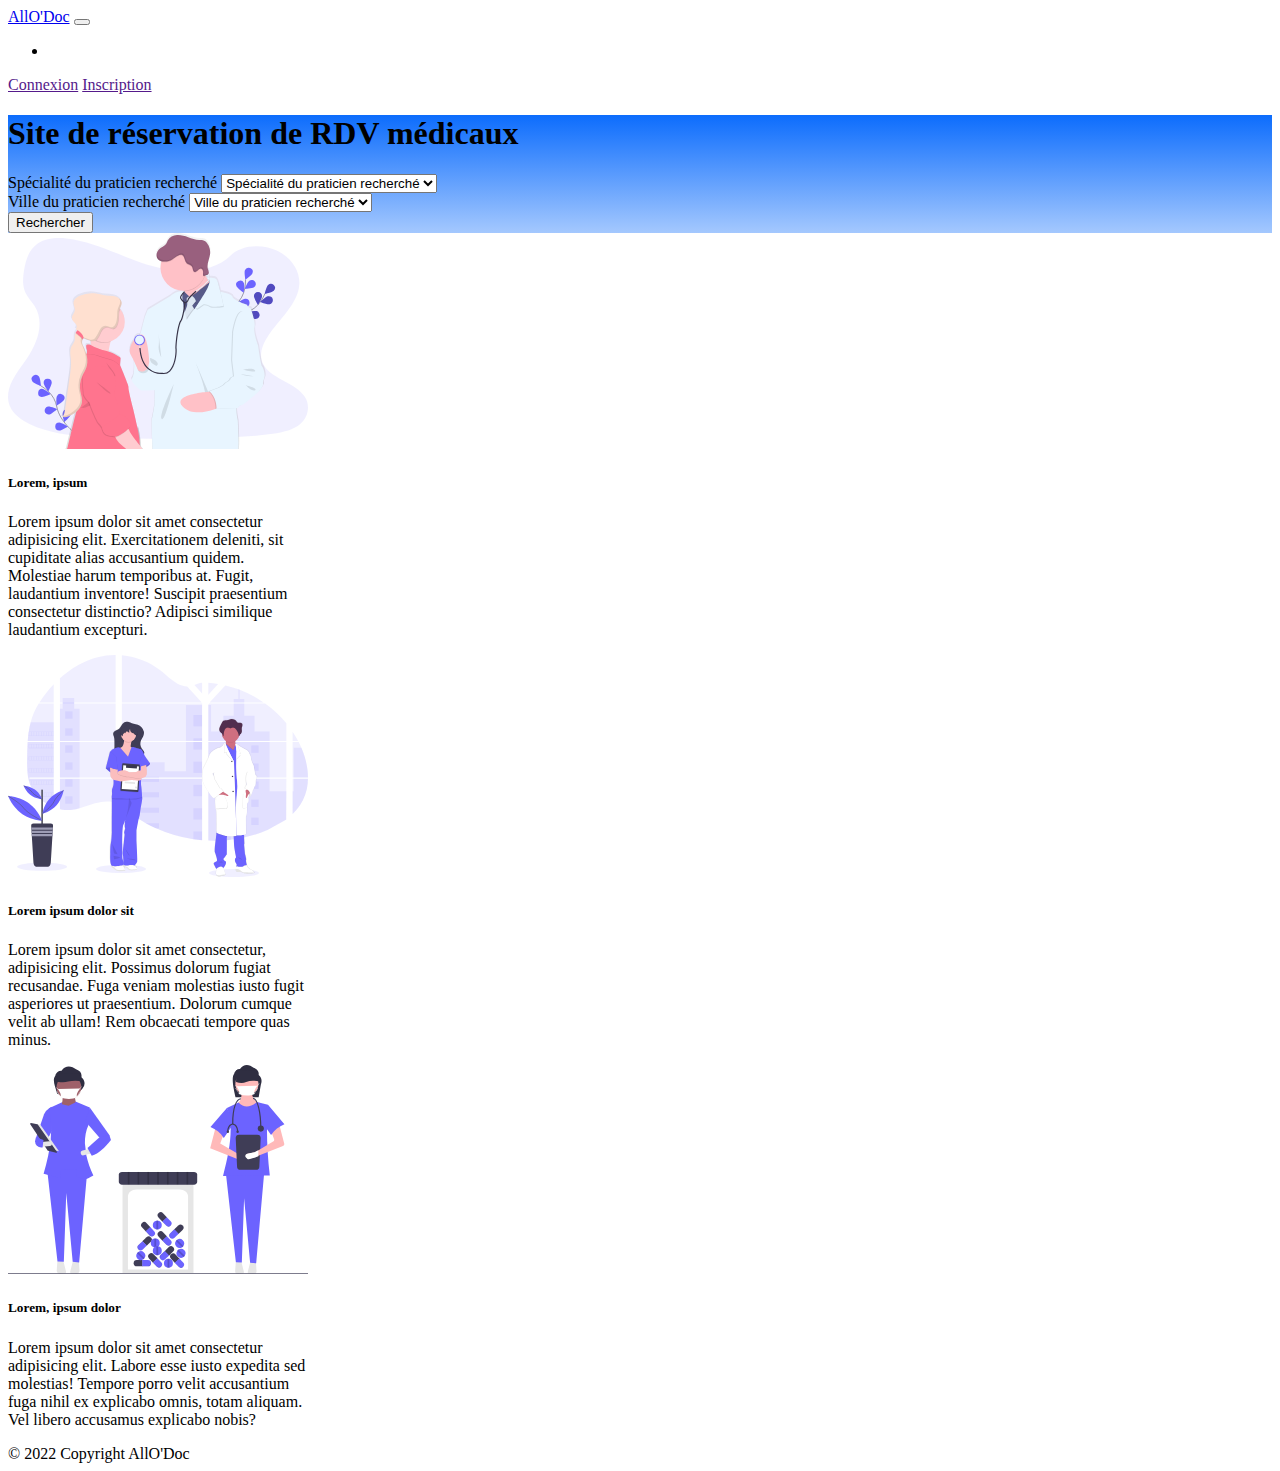
<file: doc/integration_html/index.html>
<!DOCTYPE html>
<html lang="en" class="h-100">

<head>
    <meta charset="UTF-8">
    <meta http-equiv="X-UA-Compatible" content="IE=edge">
    <meta name="viewport" content="width=device-width, initial-scale=1.0">
    <title>AllO'Doc</title>
    <link href="https://cdn.jsdelivr.net/npm/bootstrap@5.1.3/dist/css/bootstrap.min.css" rel="stylesheet"
        integrity="sha384-1BmE4kWBq78iYhFldvKuhfTAU6auU8tT94WrHftjDbrCEXSU1oBoqyl2QvZ6jIW3" crossorigin="anonymous">
    <link rel="stylesheet" href="style.css">
</head>

<body class="d-flex flex-column h-100">
    <header>
        <nav class="navbar navbar-expand-lg navbar-dark bg-primary">
            <div class="container-fluid">
                <a class="navbar-brand" href="/">AllO'Doc</a>
                <button class="navbar-toggler" type="button" data-bs-toggle="collapse"
                    data-bs-target="#navbarSupportedContent" aria-controls="navbarSupportedContent"
                    aria-expanded="false" aria-label="Toggle navigation">
                    <span class="navbar-toggler-icon"></span>
                </button>
                <div class="collapse navbar-collapse" id="navbarSupportedContent">
                    <ul class="navbar-nav me-auto mb-2 mb-lg-0">
                        <li class="nav-item">
                            <!-- <a class="nav-link active" aria-current="page" href="#">Accueil</a> -->
                        </li>
                    </ul>
                    <div class="d-flex">
                        <a class="btn btn-outline-light me-1" href="">Connexion</a>
                        <a class="btn btn-info" href="">Inscription</a>
                    </div>
                </div>
            </div>
        </nav>
    </header>
    <main class="flex-shrink-0 mb-auto">
        <div class="p-5" id="search-form">
            <h1 class="fw-bold text-light">Site de réservation de RDV médicaux</h1>
            <form class="row row-cols-auto row-cols-md-2 row-cols-lg-3 g-3">
                <div class="col-12 col-lg-4 col-xxl-3">
                    <label class="visually-hidden" for="specialty">Spécialité du praticien recherché</label>
                    <select name="specialty" id="specialty" class="form-select">
                        <option selected>Spécialité du praticien recherché</option>
                        <option>Chirurgien-dentiste</option>
                        <option>Médecin généraliste</option>
                        <option>Pédiatre</option>
                        <option>Gynécologue</option>
                        <option>Ophtalmologue</option>
                        <option>Dermatologue</option>
                        <option>Ostéopathe</option>
                        <option>Masseur-kinésithérapeute</option>
                        <option>Opticien</option>
                        <option>Pédicure-podologue</option>
                    </select>
                </div>
                <div class="col-12 col-lg-4 col-xxl-3">
                    <label class="visually-hidden" for="city">Ville du praticien recherché</label>
                    <select name="city" id="city" class="form-select">
                        <option selected>Ville du praticien recherché</option>
                        <option>Paris</option>
                        <option>Lyon</option>
                        <option>Marseille</option>
                        <option>Toulouse</option>
                        <option>Bordeaux</option>
                        <option>Lille</option>
                        <option>Strasbourg</option>
                        <option>Nantes</option>
                        <option>Rennes</option>
                        <option>Grenoble</option>
                    </select>
                </div>
                <div class="col-12">
                    <button class="btn btn-outline-light">Rechercher</button>
                </div>
            </form>
        </div>
        <div class="row row-cols-1 row-cols-md-3 g-4 p-5 justify-content-center mx-auto">
            <div class="col" style="max-width: 300px;">
                <div class="card border-white h-100">
                    <img src="./img/doctor-1.svg" class="card-img-top" alt="...">
                    <div class="card-body">
                        <h5 class="card-title">Lorem, ipsum</h5>
                        <p class="card-text">Lorem ipsum dolor sit amet consectetur adipisicing elit. Exercitationem
                            deleniti, sit cupiditate alias accusantium quidem. Molestiae harum temporibus at. Fugit,
                            laudantium inventore! Suscipit praesentium consectetur distinctio? Adipisci similique
                            laudantium excepturi.</p>
                    </div>
                </div>
            </div>
            <div class="col" style="max-width: 300px;">
                <div class="card border-white h-100">
                    <img src="./img/doctor-2.svg" class="card-img-top" alt="...">
                    <div class="card-body">
                        <h5 class="card-title">Lorem ipsum dolor sit</h5>
                        <p class="card-text">Lorem ipsum dolor sit amet consectetur, adipisicing elit. Possimus dolorum
                            fugiat recusandae. Fuga veniam molestias iusto fugit asperiores ut praesentium. Dolorum
                            cumque velit ab ullam! Rem obcaecati tempore quas minus.</p>
                    </div>
                </div>
            </div>
            <div class="col" style="max-width: 300px;">
                <div class="card border-white h-100">
                    <img src="./img/medical-care.svg" class="card-img-top" alt="...">
                    <div class="card-body">
                        <h5 class="card-title">Lorem, ipsum dolor</h5>
                        <p class="card-text">Lorem ipsum dolor sit amet consectetur adipisicing elit. Labore esse iusto
                            expedita sed molestias! Tempore porro velit accusantium fuga nihil ex explicabo omnis, totam
                            aliquam. Vel libero accusamus explicabo nobis?</p>
                    </div>
                </div>
            </div>
        </div>
    </main>
    <footer>
        <div class="text-center p-4 bg-primary text-light">
            &copy; 2022 Copyright AllO'Doc
        </div>
    </footer>
    <script src="https://cdn.jsdelivr.net/npm/bootstrap@5.1.3/dist/js/bootstrap.bundle.min.js"
        integrity="sha384-ka7Sk0Gln4gmtz2MlQnikT1wXgYsOg+OMhuP+IlRH9sENBO0LRn5q+8nbTov4+1p"
        crossorigin="anonymous"></script>
</body>

</html>
</file>
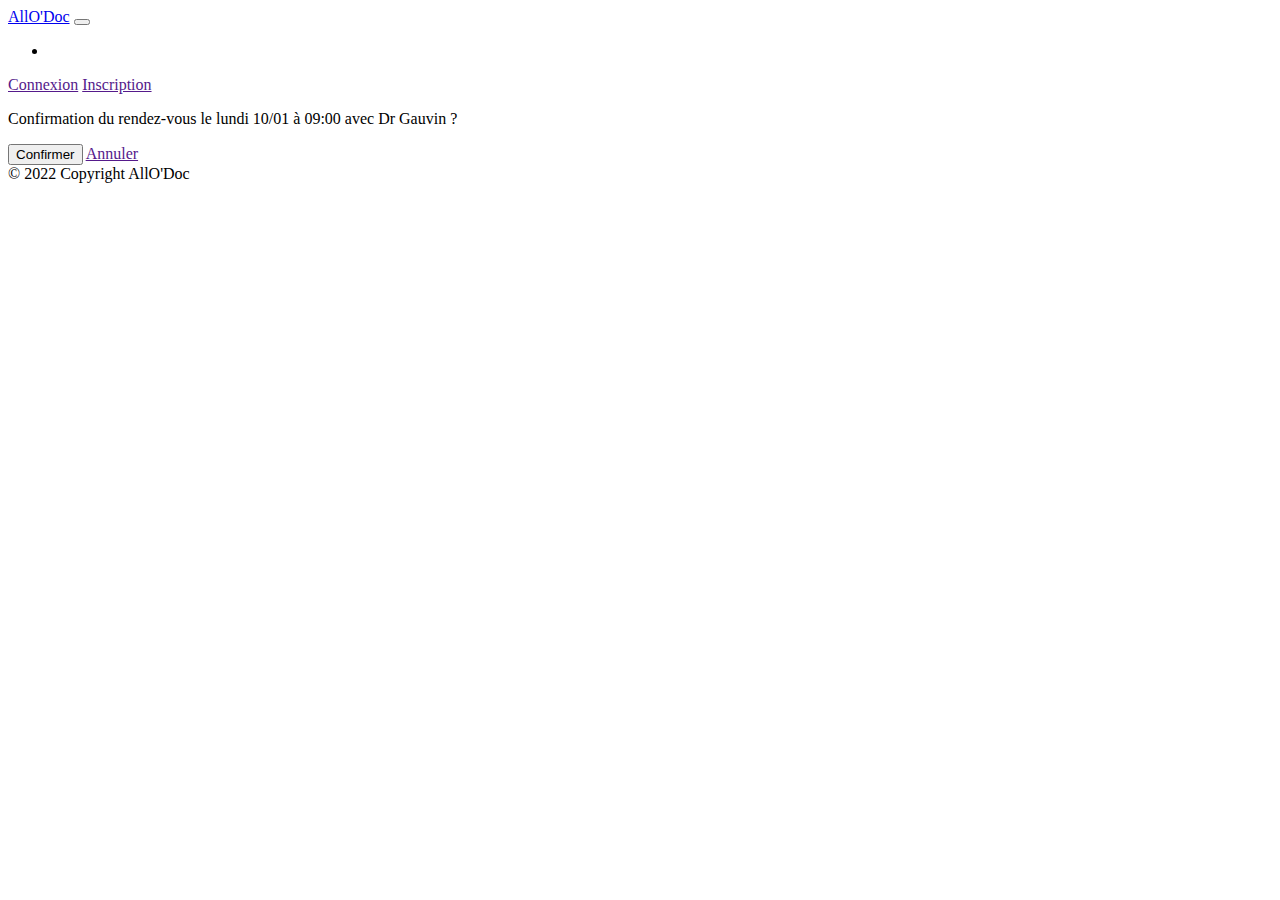
<file: doc/integration_html/appointment.html>
<!DOCTYPE html>
<html lang="en" class="h-100">

<head>
    <meta charset="UTF-8">
    <meta http-equiv="X-UA-Compatible" content="IE=edge">
    <meta name="viewport" content="width=device-width, initial-scale=1.0">
    <title>AllO'Doc</title>
    <link href="https://cdn.jsdelivr.net/npm/bootstrap@5.1.3/dist/css/bootstrap.min.css" rel="stylesheet"
        integrity="sha384-1BmE4kWBq78iYhFldvKuhfTAU6auU8tT94WrHftjDbrCEXSU1oBoqyl2QvZ6jIW3" crossorigin="anonymous">
    <link rel="stylesheet" href="style.css">
</head>

<body class="d-flex flex-column h-100">
    <header>
        <nav class="navbar navbar-expand-lg navbar-dark bg-primary">
            <div class="container-fluid">
                <a class="navbar-brand" href="/">AllO'Doc</a>
                <button class="navbar-toggler" type="button" data-bs-toggle="collapse"
                    data-bs-target="#navbarSupportedContent" aria-controls="navbarSupportedContent"
                    aria-expanded="false" aria-label="Toggle navigation">
                    <span class="navbar-toggler-icon"></span>
                </button>
                <div class="collapse navbar-collapse" id="navbarSupportedContent">
                    <ul class="navbar-nav me-auto mb-2 mb-lg-0">
                        <li class="nav-item">
                            <!-- <a class="nav-link active" aria-current="page" href="#">Accueil</a> -->
                        </li>
                    </ul>
                    <div class="d-flex">
                        <a class="btn btn-outline-light me-1" href="">Connexion</a>
                        <a class="btn btn-info" href="">Inscription</a>
                    </div>
                </div>
            </div>
        </nav>
    </header>
    <main class="flex-shrink-0 my-auto">
        <div class="container-fluid p-3 d-flex flex-column align-items-center justify-content-between">
            <p>Confirmation du rendez-vous le <time>lundi 10/01</time> à <time>09:00</time> avec Dr Gauvin ?</p>
            <form action="">
                <button type="submit" class="btn btn-primary">Confirmer</button>
                <a href="" class="btn btn-secondary">Annuler</a>
            </form>
        </div>
    </main>
    <footer>
        <div class="text-center p-4 bg-primary text-light">
            &copy; 2022 Copyright AllO'Doc
        </div>
    </footer>
    <script src="https://cdn.jsdelivr.net/npm/bootstrap@5.1.3/dist/js/bootstrap.bundle.min.js"
        integrity="sha384-ka7Sk0Gln4gmtz2MlQnikT1wXgYsOg+OMhuP+IlRH9sENBO0LRn5q+8nbTov4+1p"
        crossorigin="anonymous"></script>
</body>

</html>
</file>
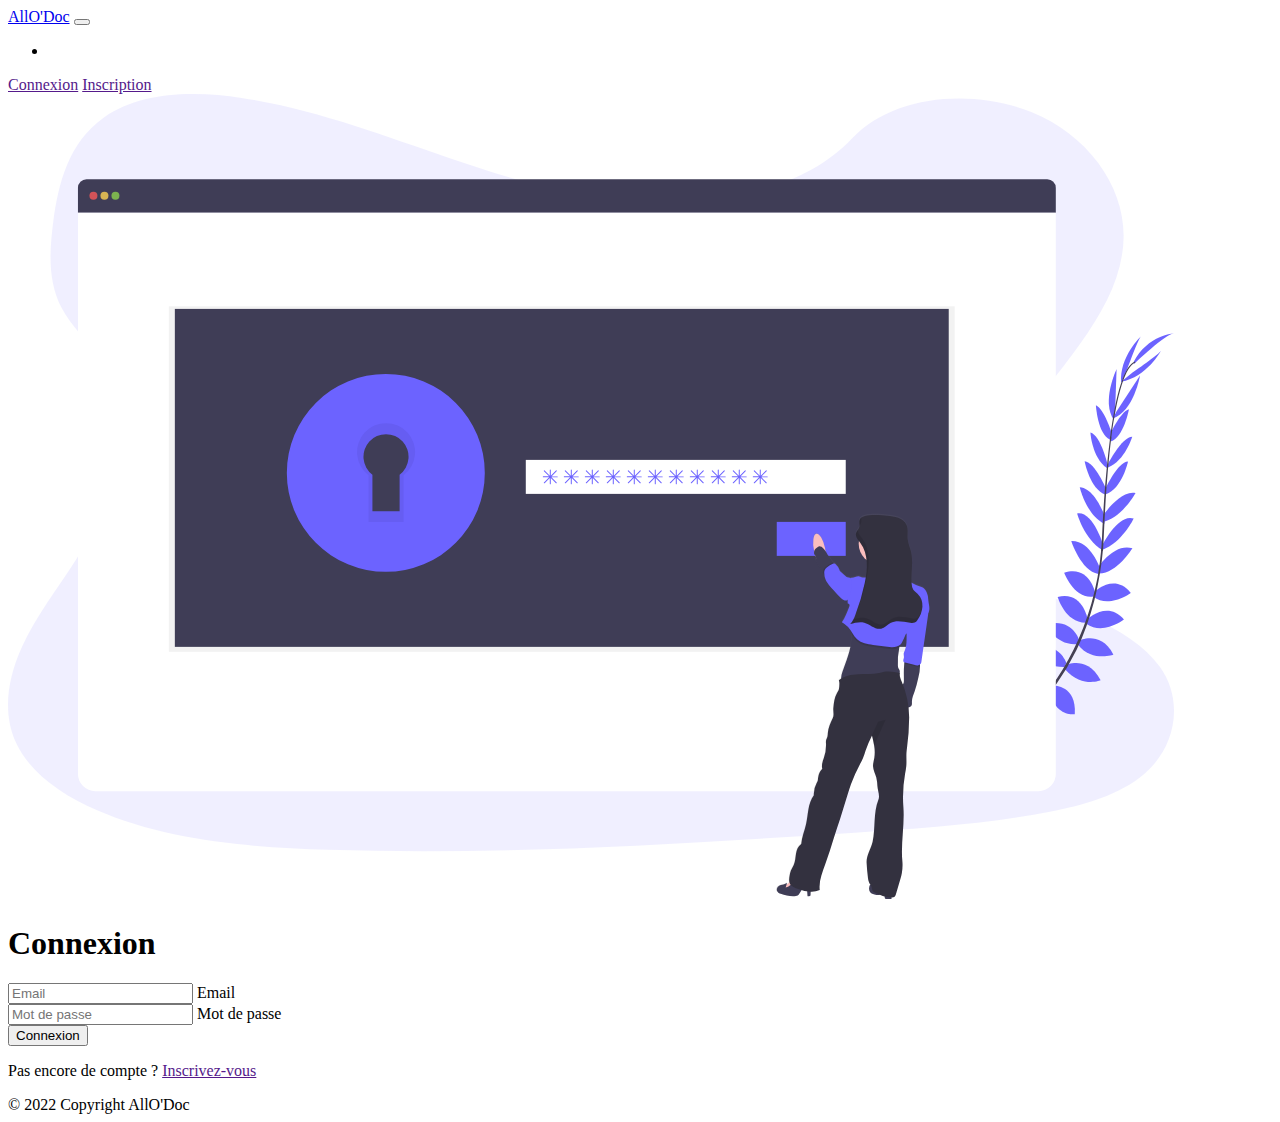
<file: doc/integration_html/login.html>
<!DOCTYPE html>
<html lang="en" class="h-100">

<head>
    <meta charset="UTF-8">
    <meta http-equiv="X-UA-Compatible" content="IE=edge">
    <meta name="viewport" content="width=device-width, initial-scale=1.0">
    <title>AllO'Doc</title>
    <link href="https://cdn.jsdelivr.net/npm/bootstrap@5.1.3/dist/css/bootstrap.min.css" rel="stylesheet"
        integrity="sha384-1BmE4kWBq78iYhFldvKuhfTAU6auU8tT94WrHftjDbrCEXSU1oBoqyl2QvZ6jIW3" crossorigin="anonymous">
    <link rel="stylesheet" href="style.css">
</head>

<body class="d-flex flex-column h-100">
    <header>
        <nav class="navbar navbar-expand-lg navbar-dark bg-primary">
            <div class="container-fluid">
                <a class="navbar-brand" href="/">AllO'Doc</a>
                <button class="navbar-toggler" type="button" data-bs-toggle="collapse"
                    data-bs-target="#navbarSupportedContent" aria-controls="navbarSupportedContent"
                    aria-expanded="false" aria-label="Toggle navigation">
                    <span class="navbar-toggler-icon"></span>
                </button>
                <div class="collapse navbar-collapse" id="navbarSupportedContent">
                    <ul class="navbar-nav me-auto mb-2 mb-lg-0">
                        <li class="nav-item">
                            <!-- <a class="nav-link active" aria-current="page" href="#">Accueil</a> -->
                        </li>
                    </ul>
                    <div class="d-flex">
                        <a class="btn btn-outline-light me-1" href="">Connexion</a>
                        <a class="btn btn-info" href="">Inscription</a>
                    </div>
                </div>
            </div>
        </nav>
    </header>
    <main class="flex-shrink-0 mb-auto">
        <div class="container-fluid">
            <div class="row d-flex justify-content-center align-items-center h-100">
                <div class="col-md-9 col-lg-6 col-xl-5">
                    <img src="img/authentication.svg"
                        class="img-fluid" alt="">
                </div>
                <div class="col-md-8 col-lg-6 col-xl-4 offset-xl-1">
                    <h1>Connexion</h1>
                    <form>
                        <div class="form-outline mb-2">
                            <input type="email" id="email" class="form-control form-control-lg"
                                placeholder="Email" />
                            <label class="form-label" for="email">Email</label>
                        </div>
                        <div class="form-outline mb-2">
                            <input type="password" id="password" class="form-control form-control-lg"
                                placeholder="Mot de passe" />
                            <label class="form-label" for="password">Mot de passe</label>
                        </div>
                        <div class="text-center text-lg-start">
                            <button type="submit" class="btn btn-primary btn-lg">Connexion</button>
                            <p class="small fw-bold mt-2 pt-1 mb-0">Pas encore de compte ? <a href=""
                                    class="link-primary">Inscrivez-vous</a></p>
                        </div>

                    </form>
                </div>
            </div>
        </div>
    </main>
    <footer>
        <div class="text-center p-4 bg-primary text-light">
            &copy; 2022 Copyright AllO'Doc
        </div>
    </footer>
    <script src="https://cdn.jsdelivr.net/npm/bootstrap@5.1.3/dist/js/bootstrap.bundle.min.js"
        integrity="sha384-ka7Sk0Gln4gmtz2MlQnikT1wXgYsOg+OMhuP+IlRH9sENBO0LRn5q+8nbTov4+1p"
        crossorigin="anonymous"></script>
</body>

</html>
</file>
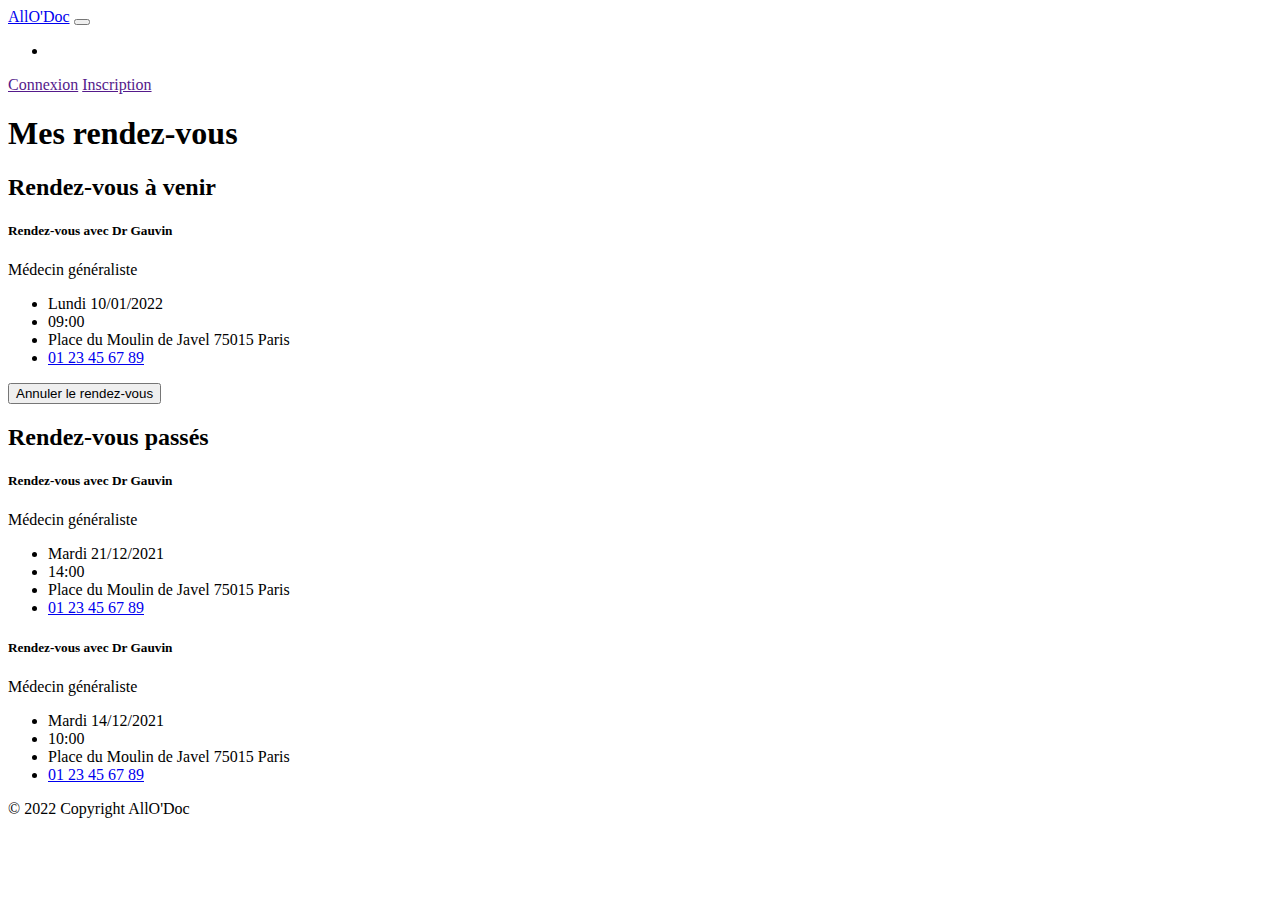
<file: doc/integration_html/my-appointments.html>
<!DOCTYPE html>
<html lang="en" class="h-100">

<head>
    <meta charset="UTF-8">
    <meta http-equiv="X-UA-Compatible" content="IE=edge">
    <meta name="viewport" content="width=device-width, initial-scale=1.0">
    <title>AllO'Doc</title>
    <link href="https://cdn.jsdelivr.net/npm/bootstrap@5.1.3/dist/css/bootstrap.min.css" rel="stylesheet"
        integrity="sha384-1BmE4kWBq78iYhFldvKuhfTAU6auU8tT94WrHftjDbrCEXSU1oBoqyl2QvZ6jIW3" crossorigin="anonymous">
    <link rel="stylesheet" href="style.css">
</head>

<body class="d-flex flex-column h-100">
    <header>
        <nav class="navbar navbar-expand-lg navbar-dark bg-primary">
            <div class="container-fluid">
                <a class="navbar-brand" href="/">AllO'Doc</a>
                <button class="navbar-toggler" type="button" data-bs-toggle="collapse"
                    data-bs-target="#navbarSupportedContent" aria-controls="navbarSupportedContent"
                    aria-expanded="false" aria-label="Toggle navigation">
                    <span class="navbar-toggler-icon"></span>
                </button>
                <div class="collapse navbar-collapse" id="navbarSupportedContent">
                    <ul class="navbar-nav me-auto mb-2 mb-lg-0">
                        <li class="nav-item">
                            <!-- <a class="nav-link active" aria-current="page" href="#">Accueil</a> -->
                        </li>
                    </ul>
                    <div class="d-flex">
                        <a class="btn btn-outline-light me-1" href="">Connexion</a>
                        <a class="btn btn-info" href="">Inscription</a>
                    </div>
                </div>
            </div>
        </nav>
    </header>
    <main class="flex-shrink-0 my-auto">
        <div class="container-fluid">
            <h1 class="mb-3">Mes rendez-vous</h1>
            <div class="row mb-4">
                <h2>Rendez-vous à venir</h2>
                <div class="col-sm-6 col-md-4 col-lg-3 col-xl-2 mb-2">
                    <div class="card">
                        <div class="card-body">
                            <h5 class="card-title">Rendez-vous avec Dr Gauvin</h5>
                            <p class="card-text">
                                <span class="badge bg-primary">Médecin généraliste</span>
                                <ul class="list-unstyled">
                                    <li>Lundi 10/01/2022</li>
                                    <li>09:00</li>
                                    <li>Place du Moulin de Javel 75015 Paris</li>
                                    <li><a href="tel:+33123456789">01 23 45 67 89</a></li>
                                </ul>
                            </p>
                            <form action="">
                                <button class="btn btn-warning">Annuler le rendez-vous</button>
                            </form>
                        </div>
                    </div>
                </div>
            </div>
            <div class="row">
                <h2>Rendez-vous passés</h2>
                <div class="col-sm-6 col-md-4 col-lg-3 col-xl-2 text-black-50 mb-2">
                    <div class="card">
                        <div class="card-body">
                            <h5 class="card-title">Rendez-vous avec Dr Gauvin</h5>
                            <p class="card-text">
                                <span class="badge bg-secondary">Médecin généraliste</span>
                                <ul class="list-unstyled">
                                    <li>Mardi 21/12/2021</li>
                                    <li>14:00</li>
                                    <li>Place du Moulin de Javel 75015 Paris</li>
                                    <li><a href="tel:+33123456789" class="text-black-50 text-decoration-none">01 23 45 67 89</a></li>
                                </ul>
                            </p>
                        </div>
                    </div>
                </div>
                <div class="col-sm-6 col-md-4 col-lg-3 col-xl-2 text-black-50 mb-2">
                    <div class="card">
                        <div class="card-body">
                            <h5 class="card-title">Rendez-vous avec Dr Gauvin</h5>
                            <p class="card-text">
                                <span class="badge bg-secondary">Médecin généraliste</span>
                                <ul class="list-unstyled">
                                    <li>Mardi 14/12/2021</li>
                                    <li>10:00</li>
                                    <li>Place du Moulin de Javel 75015 Paris</li>
                                    <li><a href="tel:+33123456789" class="text-black-50 text-decoration-none">01 23 45 67 89</a></li>
                                </ul>
                            </p>
                        </div>
                    </div>
                </div>
            </div>

        </div>
    </main>
    <footer>
        <div class="text-center p-4 bg-primary text-light">
            &copy; 2022 Copyright AllO'Doc
        </div>
    </footer>
    <script src="https://cdn.jsdelivr.net/npm/bootstrap@5.1.3/dist/js/bootstrap.bundle.min.js"
        integrity="sha384-ka7Sk0Gln4gmtz2MlQnikT1wXgYsOg+OMhuP+IlRH9sENBO0LRn5q+8nbTov4+1p"
        crossorigin="anonymous"></script>
</body>

</html>
</file>
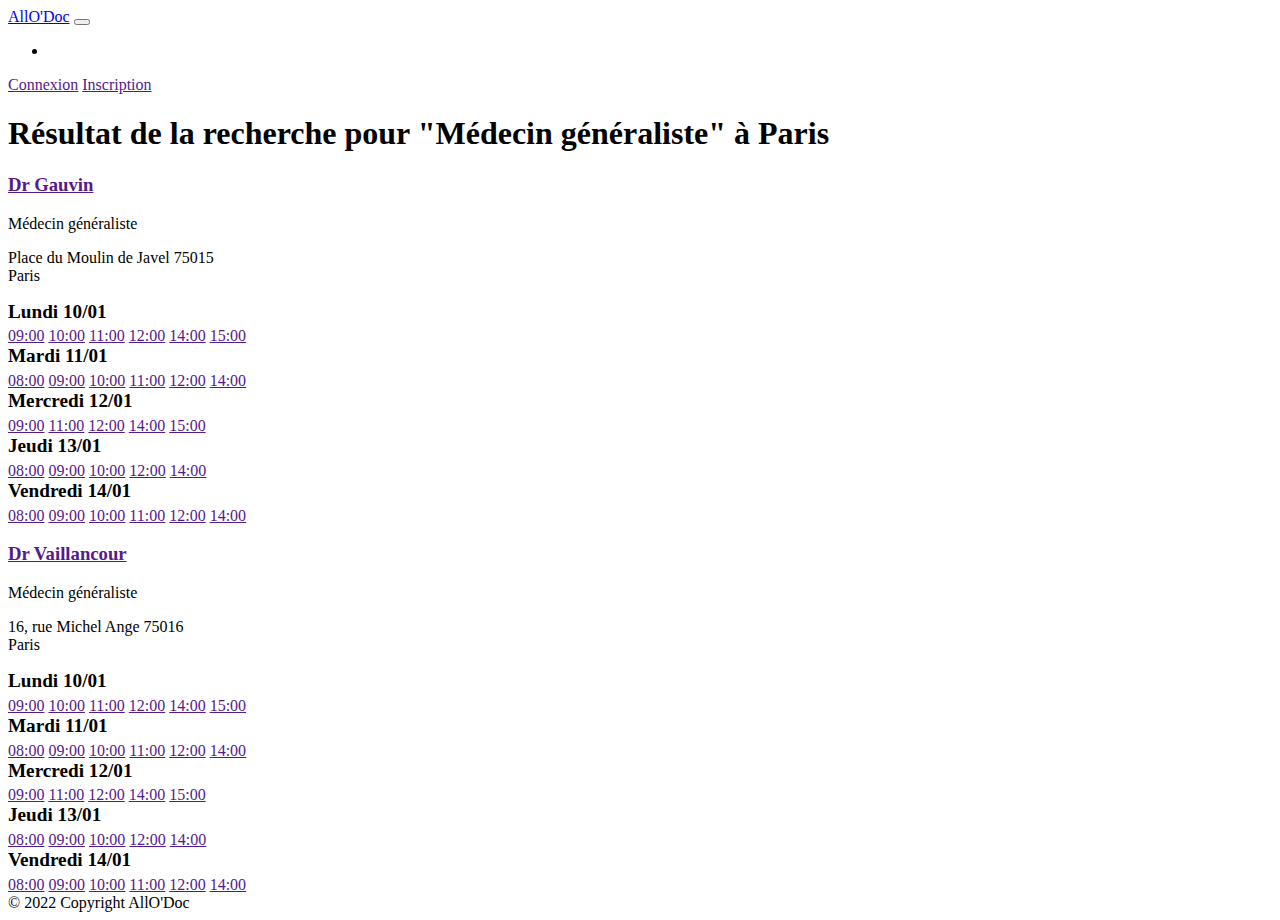
<file: doc/integration_html/search-result.html>
<!DOCTYPE html>
<html lang="en" class="h-100">

<head>
    <meta charset="UTF-8">
    <meta http-equiv="X-UA-Compatible" content="IE=edge">
    <meta name="viewport" content="width=device-width, initial-scale=1.0">
    <title>AllO'Doc</title>
    <link href="https://cdn.jsdelivr.net/npm/bootstrap@5.1.3/dist/css/bootstrap.min.css" rel="stylesheet"
        integrity="sha384-1BmE4kWBq78iYhFldvKuhfTAU6auU8tT94WrHftjDbrCEXSU1oBoqyl2QvZ6jIW3" crossorigin="anonymous">
    <link rel="stylesheet" href="style.css">
</head>

<body class="d-flex flex-column h-100">
    <header>
        <nav class="navbar navbar-expand-lg navbar-dark bg-primary">
            <div class="container-fluid">
                <a class="navbar-brand" href="/">AllO'Doc</a>
                <button class="navbar-toggler" type="button" data-bs-toggle="collapse"
                    data-bs-target="#navbarSupportedContent" aria-controls="navbarSupportedContent"
                    aria-expanded="false" aria-label="Toggle navigation">
                    <span class="navbar-toggler-icon"></span>
                </button>
                <div class="collapse navbar-collapse" id="navbarSupportedContent">
                    <ul class="navbar-nav me-auto mb-2 mb-lg-0">
                        <li class="nav-item">
                            <!-- <a class="nav-link active" aria-current="page" href="#">Accueil</a> -->
                        </li>
                    </ul>
                    <div class="d-flex">
                        <a class="btn btn-outline-light me-1" href="">Connexion</a>
                        <a class="btn btn-info" href="">Inscription</a>
                    </div>
                </div>
            </div>
        </nav>
    </header>
    <main class="flex-shrink-0 my-auto">
        <div class="container-fluid p-3">
            <h1>Résultat de la recherche pour "<span>Médecin généraliste</span>" à <span>Paris</span></h1>
            <section>
                <article class="rounded d-flex flex-column flex-md-row p-3 bg-info bg-gradient mb-2">
                    <div class="data me-md-3">
                        <h3 class="fs-6"><a href="">Dr Gauvin</a></h3>
                        <p class="fw-bold mb-0">Médecin généraliste</p>
                        <p>Place du Moulin de Javel 75015 Paris</p>
                    </div>
                    <div class="appointments d-md-flex w-100">
                        <div class="day mb-2 me-3">
                            <time datetime="2022-01-10">Lundi 10/01</time>
                            <a href="" class="btn btn-primary mb-2 appointment">09:00</a>
                            <a href="" class="btn btn-primary mb-2 appointment">10:00</a>
                            <a href="" class="btn btn-primary mb-2 appointment">11:00</a>
                            <a href="" class="btn btn-primary mb-2 appointment">12:00</a>
                            <a href="" class="btn btn-primary mb-2 appointment">14:00</a>
                            <a href="" class="btn btn-primary mb-2 appointment">15:00</a>
                        </div>
                        <div class="day mb-2 me-3">
                            <time datetime="2022-01-11">Mardi 11/01</time>
                            <a href="" class="btn btn-primary mb-2 appointment">08:00</a>
                            <a href="" class="btn btn-primary mb-2 appointment">09:00</a>
                            <a href="" class="btn btn-primary mb-2 appointment">10:00</a>
                            <a href="" class="btn btn-primary mb-2 appointment">11:00</a>
                            <a href="" class="btn btn-primary mb-2 appointment">12:00</a>
                            <a href="" class="btn btn-primary mb-2 appointment">14:00</a>
                        </div>
                        <div class="day mb-2 me-3">
                            <time datetime="2022-01-12">Mercredi 12/01</time>
                            <a href="" class="btn btn-primary mb-2 appointment">09:00</a>
                            <a href="" class="btn btn-primary mb-2 appointment">11:00</a>
                            <a href="" class="btn btn-primary mb-2 appointment">12:00</a>
                            <a href="" class="btn btn-primary mb-2 appointment">14:00</a>
                            <a href="" class="btn btn-primary mb-2 appointment">15:00</a>
                        </div>
                        <div class="day mb-2 me-3">
                            <time datetime="2022-01-13">Jeudi 13/01</time>
                            <a href="" class="btn btn-primary mb-2 appointment">08:00</a>
                            <a href="" class="btn btn-primary mb-2 appointment">09:00</a>
                            <a href="" class="btn btn-primary mb-2 appointment">10:00</a>
                            <a href="" class="btn btn-primary mb-2 appointment">12:00</a>
                            <a href="" class="btn btn-primary mb-2 appointment">14:00</a>
                        </div>
                        <div class="day mb-2 me-3">
                            <time datetime="2022-01-14">Vendredi 14/01</time>
                            <a href="" class="btn btn-primary mb-2 appointment">08:00</a>
                            <a href="" class="btn btn-primary mb-2 appointment">09:00</a>
                            <a href="" class="btn btn-primary mb-2 appointment">10:00</a>
                            <a href="" class="btn btn-primary mb-2 appointment">11:00</a>
                            <a href="" class="btn btn-primary mb-2 appointment">12:00</a>
                            <a href="" class="btn btn-primary mb-2 appointment">14:00</a>
                        </div>
                    </div>
                </article>
                <article class="rounded d-flex flex-column flex-md-row p-3 bg-info bg-gradient mb-2">
                    <div class="data me-md-3">
                        <h3 class="fs-6"><a href="">Dr Vaillancour</a></h3>
                        <p class="fw-bold mb-0">Médecin généraliste</p>
                        <p>16, rue Michel Ange 75016 Paris</p>
                    </div>
                    <div class="appointments d-md-flex w-100">
                        <div class="day mb-2 me-3">
                            <time datetime="2022-01-10">Lundi 10/01</time>
                            <a href="" class="btn btn-primary mb-2 appointment">09:00</a>
                            <a href="" class="btn btn-primary mb-2 appointment">10:00</a>
                            <a href="" class="btn btn-primary mb-2 appointment">11:00</a>
                            <a href="" class="btn btn-primary mb-2 appointment">12:00</a>
                            <a href="" class="btn btn-primary mb-2 appointment">14:00</a>
                            <a href="" class="btn btn-primary mb-2 appointment">15:00</a>
                        </div>
                        <div class="day mb-2 me-3">
                            <time datetime="2022-01-11">Mardi 11/01</time>
                            <a href="" class="btn btn-primary mb-2 appointment">08:00</a>
                            <a href="" class="btn btn-primary mb-2 appointment">09:00</a>
                            <a href="" class="btn btn-primary mb-2 appointment">10:00</a>
                            <a href="" class="btn btn-primary mb-2 appointment">11:00</a>
                            <a href="" class="btn btn-primary mb-2 appointment">12:00</a>
                            <a href="" class="btn btn-primary mb-2 appointment">14:00</a>
                        </div>
                        <div class="day mb-2 me-3">
                            <time datetime="2022-01-12">Mercredi 12/01</time>
                            <a href="" class="btn btn-primary mb-2 appointment">09:00</a>
                            <a href="" class="btn btn-primary mb-2 appointment">11:00</a>
                            <a href="" class="btn btn-primary mb-2 appointment">12:00</a>
                            <a href="" class="btn btn-primary mb-2 appointment">14:00</a>
                            <a href="" class="btn btn-primary mb-2 appointment">15:00</a>
                        </div>
                        <div class="day mb-2 me-3">
                            <time datetime="2022-01-13">Jeudi 13/01</time>
                            <a href="" class="btn btn-primary mb-2 appointment">08:00</a>
                            <a href="" class="btn btn-primary mb-2 appointment">09:00</a>
                            <a href="" class="btn btn-primary mb-2 appointment">10:00</a>
                            <a href="" class="btn btn-primary mb-2 appointment">12:00</a>
                            <a href="" class="btn btn-primary mb-2 appointment">14:00</a>
                        </div>
                        <div class="day mb-2 me-3">
                            <time datetime="2022-01-14">Vendredi 14/01</time>
                            <a href="" class="btn btn-primary mb-2 appointment">08:00</a>
                            <a href="" class="btn btn-primary mb-2 appointment">09:00</a>
                            <a href="" class="btn btn-primary mb-2 appointment">10:00</a>
                            <a href="" class="btn btn-primary mb-2 appointment">11:00</a>
                            <a href="" class="btn btn-primary mb-2 appointment">12:00</a>
                            <a href="" class="btn btn-primary mb-2 appointment">14:00</a>
                        </div>
                    </div>
                </article>
            </section>
        </div>
    </main>
    <footer>
        <div class="text-center p-4 bg-primary text-light">
            &copy; 2022 Copyright AllO'Doc
        </div>
    </footer>
    <script src="https://cdn.jsdelivr.net/npm/bootstrap@5.1.3/dist/js/bootstrap.bundle.min.js"
        integrity="sha384-ka7Sk0Gln4gmtz2MlQnikT1wXgYsOg+OMhuP+IlRH9sENBO0LRn5q+8nbTov4+1p"
        crossorigin="anonymous"></script>
</body>

</html>
</file>
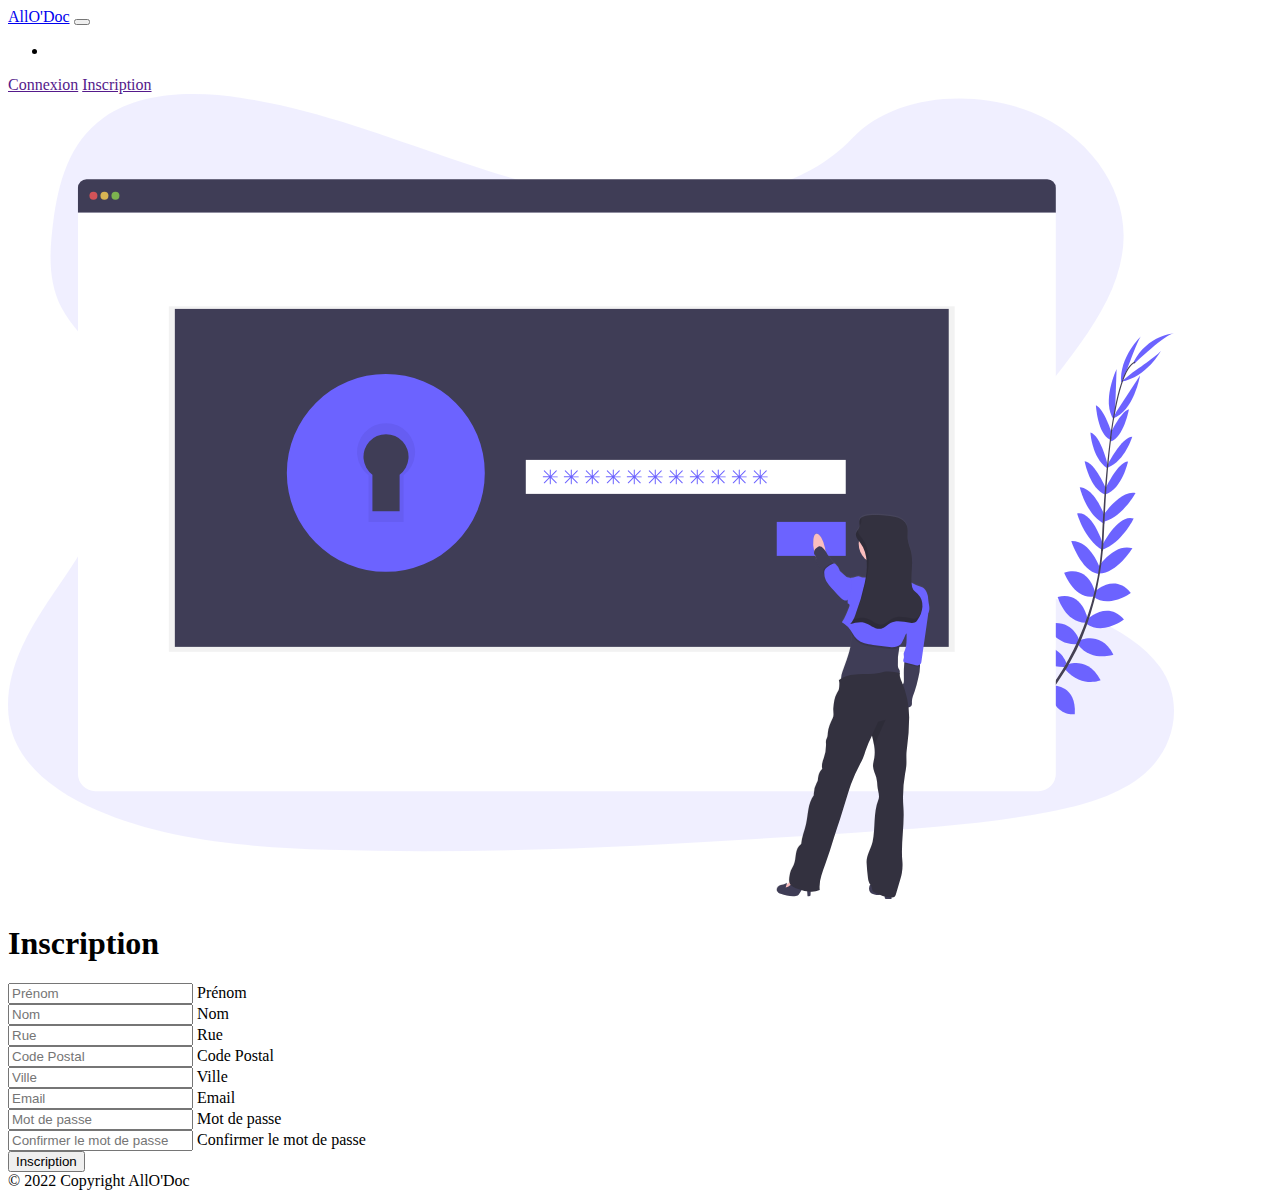
<file: doc/integration_html/sign-up.html>
<!DOCTYPE html>
<html lang="en" class="h-100">

<head>
    <meta charset="UTF-8">
    <meta http-equiv="X-UA-Compatible" content="IE=edge">
    <meta name="viewport" content="width=device-width, initial-scale=1.0">
    <title>AllO'Doc</title>
    <link href="https://cdn.jsdelivr.net/npm/bootstrap@5.1.3/dist/css/bootstrap.min.css" rel="stylesheet"
        integrity="sha384-1BmE4kWBq78iYhFldvKuhfTAU6auU8tT94WrHftjDbrCEXSU1oBoqyl2QvZ6jIW3" crossorigin="anonymous">
    <link rel="stylesheet" href="style.css">
</head>

<body class="d-flex flex-column h-100">
    <header>
        <nav class="navbar navbar-expand-lg navbar-dark bg-primary">
            <div class="container-fluid">
                <a class="navbar-brand" href="/">AllO'Doc</a>
                <button class="navbar-toggler" type="button" data-bs-toggle="collapse"
                    data-bs-target="#navbarSupportedContent" aria-controls="navbarSupportedContent"
                    aria-expanded="false" aria-label="Toggle navigation">
                    <span class="navbar-toggler-icon"></span>
                </button>
                <div class="collapse navbar-collapse" id="navbarSupportedContent">
                    <ul class="navbar-nav me-auto mb-2 mb-lg-0">
                        <li class="nav-item">
                            <!-- <a class="nav-link active" aria-current="page" href="#">Accueil</a> -->
                        </li>
                    </ul>
                    <div class="d-flex">
                        <a class="btn btn-outline-light me-1" href="">Connexion</a>
                        <a class="btn btn-info" href="">Inscription</a>
                    </div>
                </div>
            </div>
        </nav>
    </header>
    <main class="flex-shrink-0 my-auto">
        <div class="container-fluid my-3">
            <div class="row d-flex justify-content-center align-items-center h-100">
                <div class="col-md-9 col-lg-6 col-xl-5">
                    <img src="img/authentication.svg" class="img-fluid" alt="">
                </div>
                <div class="col-md-8 col-lg-6 col-xl-4 offset-xl-1">
                    <h1>Inscription</h1>
                    <form>
                        <div class="form-outline mb-2">
                            <input type="text" id="firstname" class="form-control form-control-lg"
                                placeholder="Prénom" />
                            <label class="form-label" for="firstname">Prénom</label>
                        </div>
                        <div class="form-outline mb-2">
                            <input type="text" id="lastname" class="form-control form-control-lg" placeholder="Nom" />
                            <label class="form-label" for="lastname">Nom</label>
                        </div>
                        <div class="form-outline mb-2">
                            <input type="text" id="street" class="form-control form-control-lg" placeholder="Rue" />
                            <label class="form-label" for="street">Rue</label>
                        </div>
                        <div class="form-outline mb-2">
                            <input type="text" id="postCode" class="form-control form-control-lg"
                                placeholder="Code Postal" />
                            <label class="form-label" for="postCode">Code Postal</label>
                        </div>
                        <div class="form-outline mb-2">
                            <input type="text" id="city" class="form-control form-control-lg" placeholder="Ville" />
                            <label class="form-label" for="city">Ville</label>
                        </div>
                        <div class="form-outline mb-2">
                            <input type="email" id="email" class="form-control form-control-lg" placeholder="Email" />
                            <label class="form-label" for="email">Email</label>
                        </div>
                        <div class="form-outline mb-2">
                            <input type="password" id="password" class="form-control form-control-lg"
                                placeholder="Mot de passe" />
                            <label class="form-label" for="password">Mot de passe</label>
                        </div>
                        <div class="form-outline mb-2">
                            <input type="password" id="passwordConfirm" class="form-control form-control-lg"
                                placeholder="Confirmer le mot de passe" />
                            <label class="form-label" for="passwordConfirm">Confirmer le mot de passe</label>
                        </div>
                        <div class="text-center text-lg-start">
                            <button type="submit" class="btn btn-primary btn-lg">Inscription</button>
                        </div>
                    </form>
                </div>
            </div>
        </div>
    </main>
    <footer>
        <div class="text-center p-4 bg-primary text-light">
            &copy; 2022 Copyright AllO'Doc
        </div>
    </footer>
    <script src="https://cdn.jsdelivr.net/npm/bootstrap@5.1.3/dist/js/bootstrap.bundle.min.js"
        integrity="sha384-ka7Sk0Gln4gmtz2MlQnikT1wXgYsOg+OMhuP+IlRH9sENBO0LRn5q+8nbTov4+1p"
        crossorigin="anonymous"></script>
</body>

</html>
</file>
<file: doc/integration_html/style.css>
#search-form {
    background-image: linear-gradient(to bottom, hsl(216, 98%, 52%), hsl(216, 98%, 82%));;
}

.card-img-top {
    width: 100%;
    height: 33%;
    object-fit: contain;
}

.appointments {
    overflow-y: auto;
    height: 300px;
}

.appointments time {
    font-size: 1.2em;
    font-weight: bold;
    display: block;
    margin-bottom: 0.25em;
}

@media (min-width: 768px) {
    .data {
        width: calc(100% / 6);
    }

    .appointments {
        height: auto;
        overflow-y: initial;
    }

    .appointments .day {
        width: 20%;
    }
}

@media (min-width: 1400px) {
    #search-form {
        background-image: url(img/doctors.svg),
            linear-gradient(to bottom, #0d6efd, #fff);
        background-repeat: no-repeat;
        background-position: bottom right;
        background-size: contain;
        height: 50vh;
    }
}
</file>
